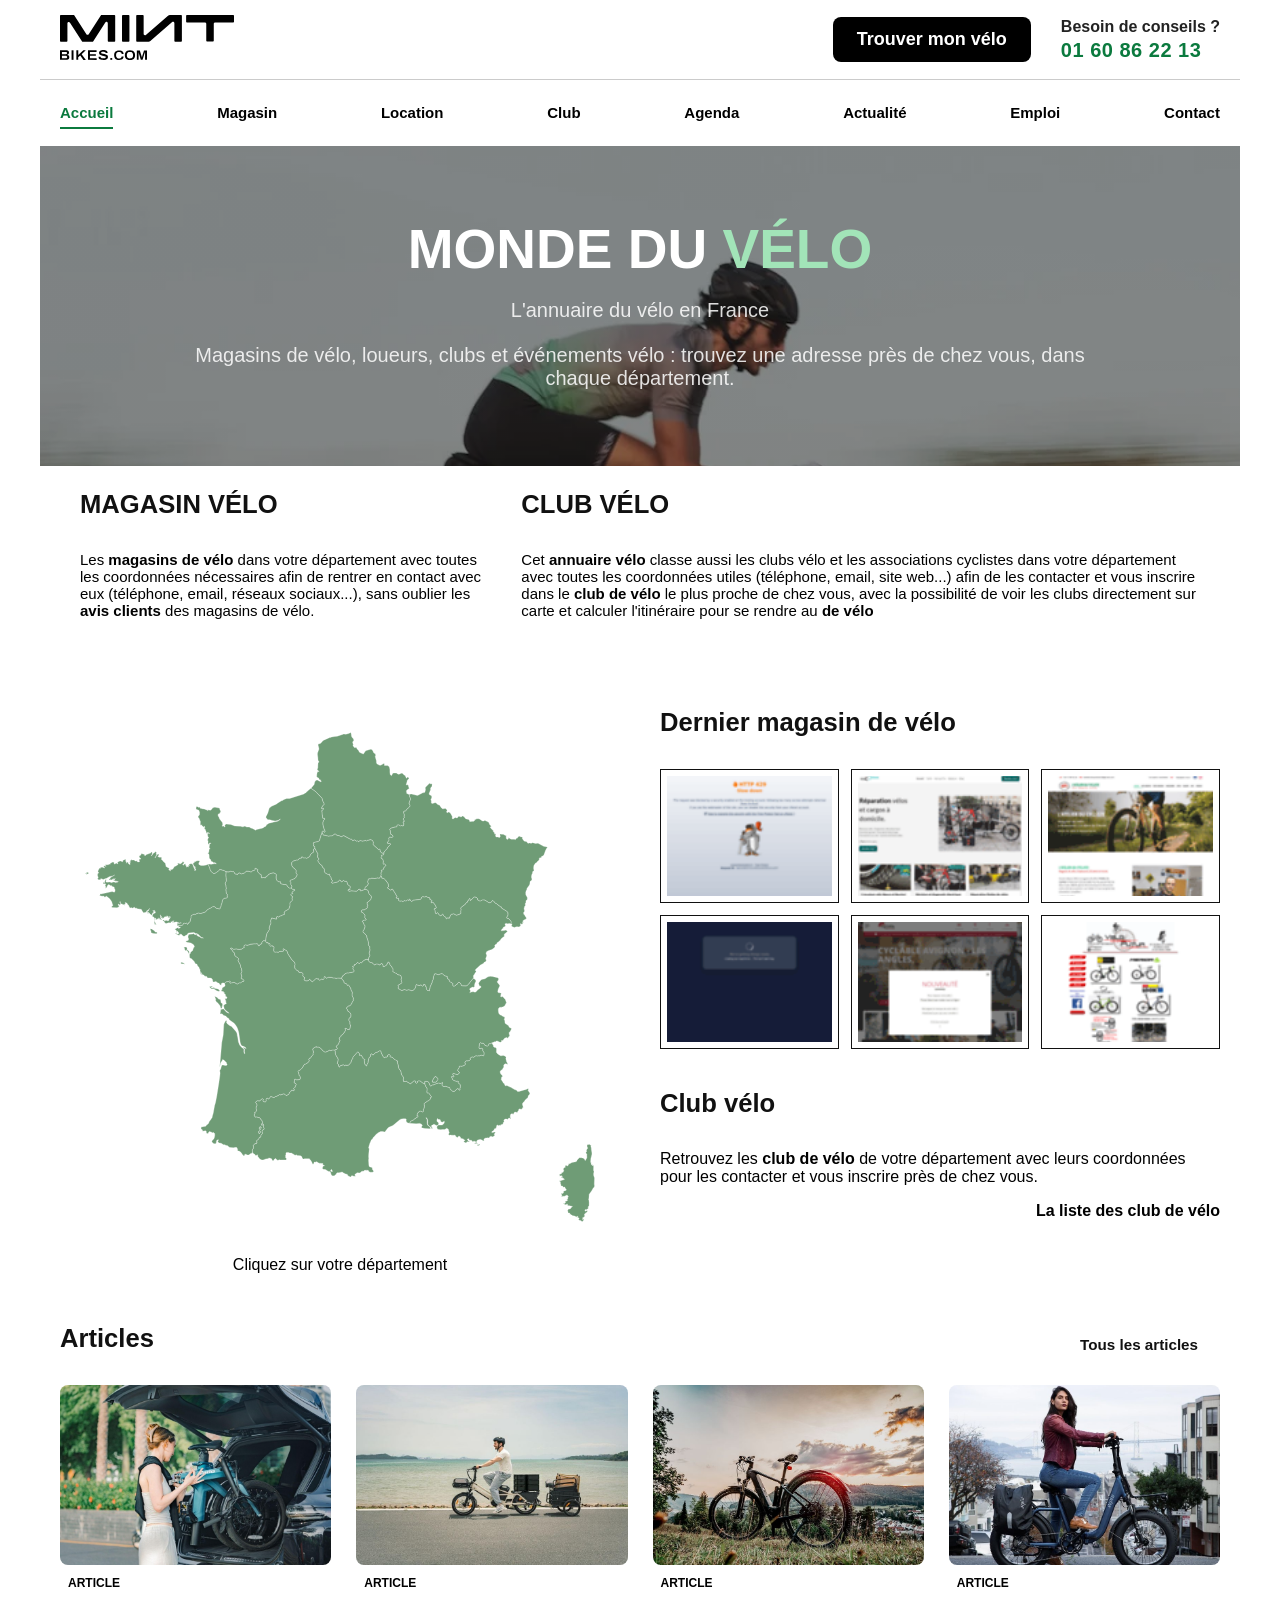
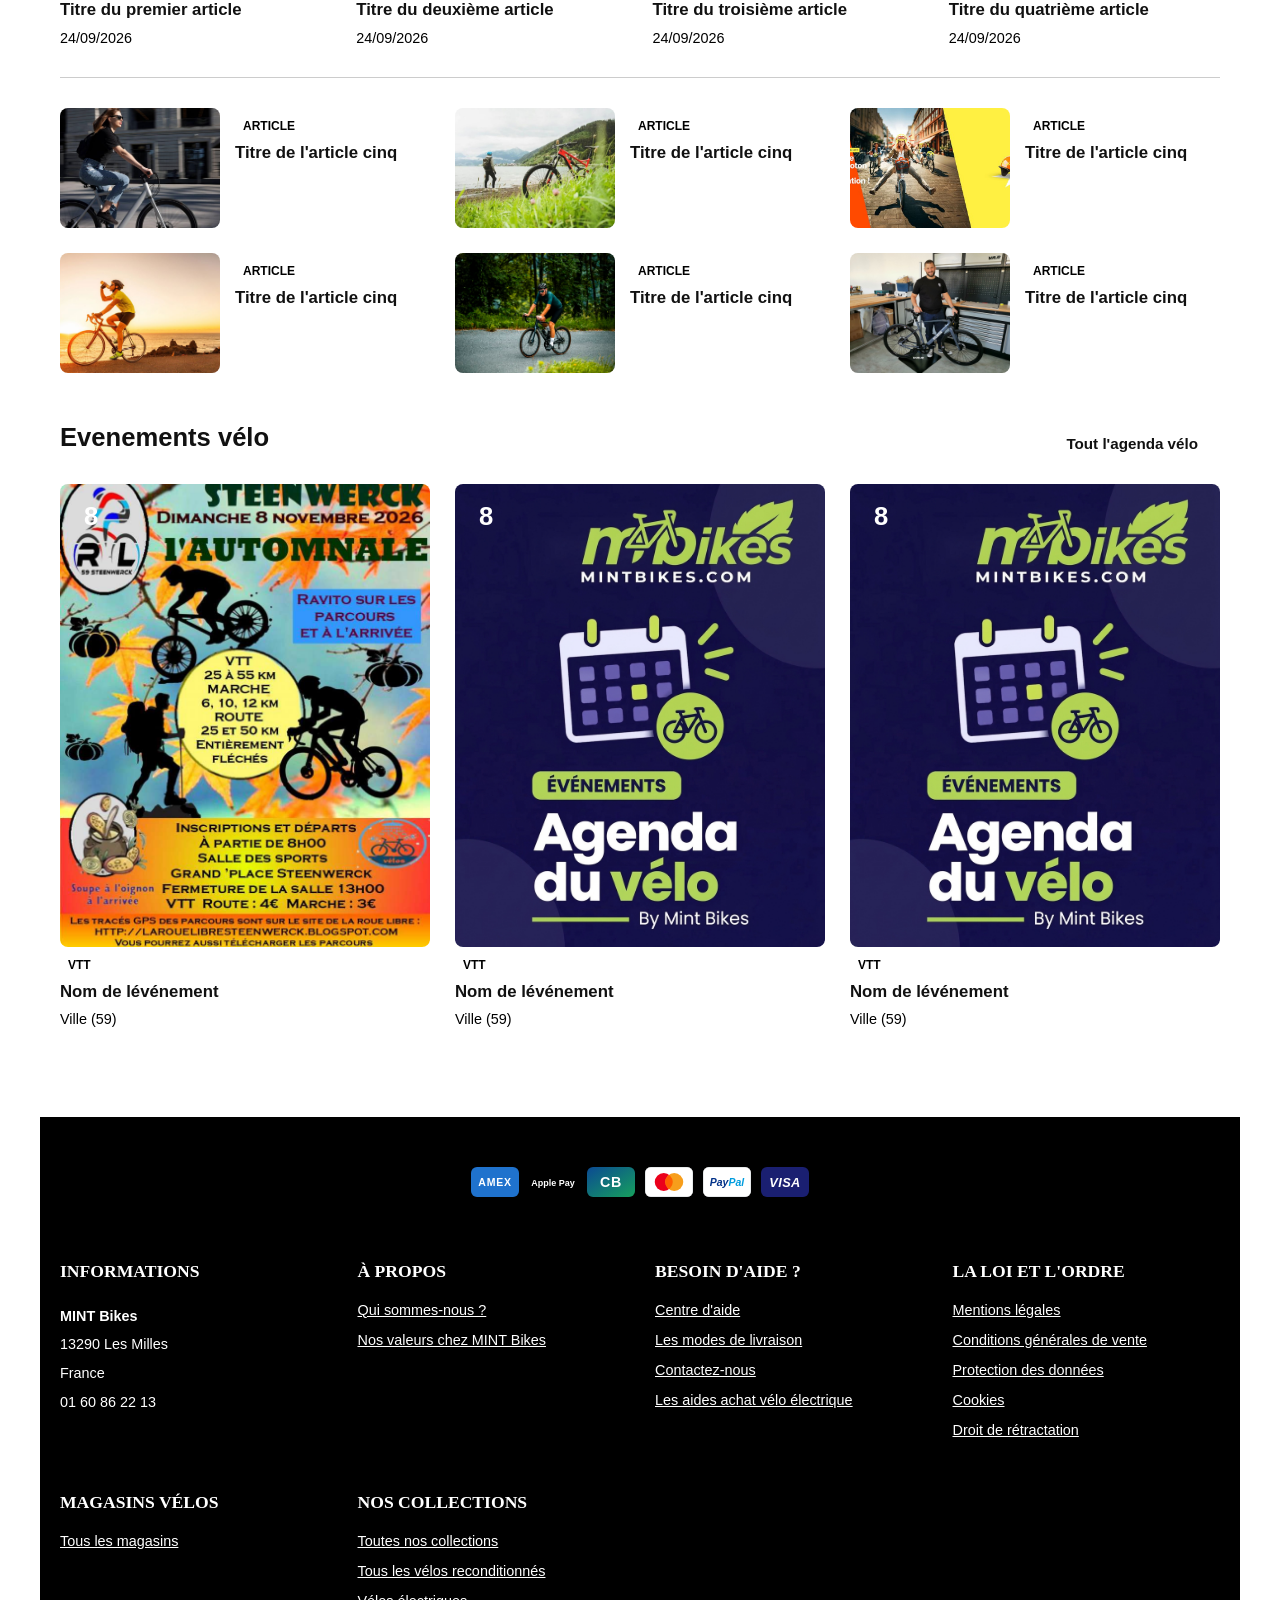
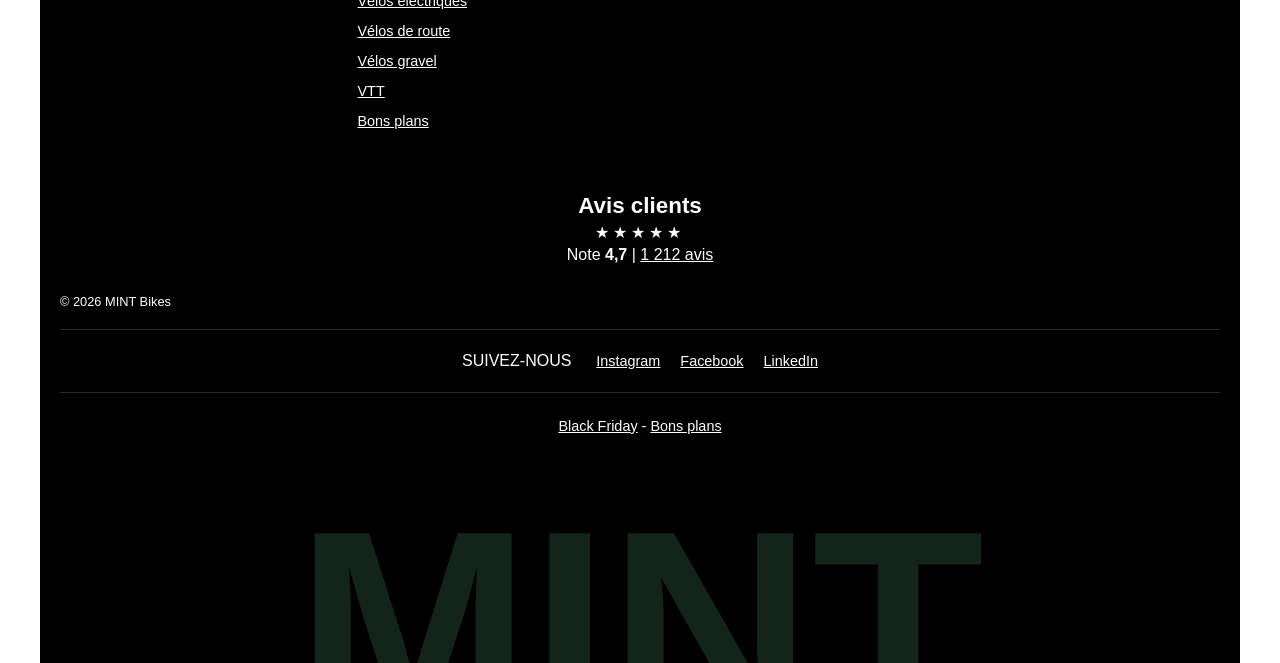
<file: index.html>
<!DOCTYPE html>
<html lang="fr">
<head>
    <meta charset="UTF-8">
    <meta name="viewport" content="width=device-width, initial-scale=1.0">
    <title>Mint Bikes - Accueil</title>
    <link rel="stylesheet" href="CSS/style.css">
</head>
<body>

    <header>
        <!-- button -->
        <div class="header-container">
            <a href="index.html">
            <img src="ASSET/logo_mintbikes.com-03_140x.svg" width="197" height="51" alt="Logo Mint Bikes">
            </a>
            <div class="header-right">
                <a href="produits.html">Trouver mon vélo</a>
                <div class="contact-box">
                    <p class="conseil">Besoin de conseils ?</p>
                    <div class="phone">01 60 86 22 13</div>
                </div>
            </div>
        </div>

        <!-- hang duoi menu -->
        <nav>
            <ul>
                <li><a href="index.html">Accueil</a></li>
                <li><a href="#">Magasin</a></li>
                <li><a href="#">Location</a></li>
                <li><a href="#">Club</a></li>
                <li><a href="#">Agenda</a></li>
                <li><a href="#">Actualité</a></li>
                <li><a href="#">Emploi</a></li>
                <li><a href="#">Contact</a></li>
            </ul>
        </nav>
    </header>
      <!-- banner -->
       <div class="banner">
            <h1>MONDE DU <span class="highlight">VÉLO</span></h1>   
            <p>L'annuaire du vélo en France</p>
            <p>Magasins de vélo, loueurs, clubs et événements vélo : trouvez une adresse près de chez vous, dans chaque département.</p>   
        </div>
     <main>
        <section class="column">
        <div><h2>MAGASIN VÉLO</h2>
        <p>Les <strong>magasins de vélo</strong> dans votre département avec toutes les coordonnées nécessaires afin de rentrer en contact avec eux (téléphone, email, réseaux sociaux...), sans oublier les<strong> avis clients</strong> des magasins de vélo.</p>
        </div>
        <div>
        <h2>CLUB VÉLO</h2>
        <p>Cet <strong>annuaire vélo</strong> classe aussi les clubs vélo et les associations cyclistes dans votre département avec toutes les coordonnées utiles (téléphone, email, site web...) afin de les contacter et vous inscrire dans le <strong>club de vélo</strong> le plus proche de chez vous, avec la possibilité de voir les clubs directement sur carte et calculer l'itinéraire pour se rendre au <strong>de vélo</strong></p>
        </div>
    </section>   
    <!-- Presentation :  carte + magasins + clubs (main chris)-->

    <section class="presentation">
    <figure class="carte-france">
        <img src="ASSET\carte de la france.svg" alt="carte de France des départements">
        <figcaption>Cliquez sur votre département</figcaption>
    </figure>
        <div class="presentation-texte">
        <h2>Dernier magasin de vélo</h2>
        <ul class="vignettes">
            <li><a href="#"><img src="Asset/images/magasin1.jpg" alt="magasin 1"></a></li>
            <li><a href="#"><img src="Asset/images/magasin2.jpg" alt="magasin 2"></a></li>
            <li><a href="#"><img src="Asset/images/magasin3.jpg" alt="magasin 3"></a></li>
            <li><a href="#"><img src="Asset/images/magasin4.jpg" alt="magasin 4"></a></li>
            <li><a href="#"><img src="Asset/images/magasin5.jpg" alt="magasin 5"></a></li>
            <li><a href="#"><img src="Asset/images/magasin6.jpg" alt="magasin 6"></a></li>
        </ul>

        <h2>Club vélo</h2>
        <p>Retrouvez les <strong>club de vélo </strong>de votre département avec leurs coordonnées pour les contacter et vous inscrire près de chez vous.</p>
        <a class="lien-fleche" href="#">La liste des club de vélo</a>
        </div>
    </section>

    <!-- 2. Articles -->

    <section class="articles">
    <div class="titre-section">
        <h2>Articles</h2>
        <a class="bouton-lime" href="#" >Tous les articles</a>
    </div>

    <div class="articles-une">
        <article class="article-carte">
        <a href="#">
            <img src="Asset/images/article1.jpg" alt="premier article">
            <span class="etiquette">Article</span>
            <h3>Titre du premier article</h3>
            <time datetime="2026-09-24">24/09/2026</time>
        </a>
        </article>
        <article class="article-carte">
        <a href="#">
            <img src="Asset/images/article2.jpg" alt="">
            <span class="etiquette">Article</span>
            <h3>Titre du deuxième article</h3>
            <time datetime="2026-09-24">24/09/2026</time>
        </a>
        </article>
        <article class="article-carte">
        <a href="#">
            <img src="Asset/images/article3.jpg" alt="">
            <span class="etiquette">Article</span>
            <h3>Titre du troisième article</h3>
            <time datetime="2026-09-24">24/09/2026</time>
        </a>
        </article>
        <article class="article-carte">
        <a href="#">
            <img src="Asset/images/article4.jpg" alt="">
            <span class="etiquette">Article</span>
            <h3>Titre du quatrième article</h3>
            <time datetime="2026-09-24">24/09/2026</time>
        </a>
        </article>
    </div>

    <section class="articles-liste">
        <article class="article-compact">
        <img src="Asset/images/article5.jpg" alt="">
        <div>
            <span class="etiquette">Article</span>
            <h3><a href="#">Titre de l'article cinq</a></h3>
        </div>
        </article>
        <article class="article-compact">
        <img src="Asset/images/article6.jpg" alt="">
        <div>
            <span class="etiquette">Article</span>
            <h3><a href="#">Titre de l'article cinq</a></h3>
        </div>
        </article>

        <article class="article-compact">
        <img src="Asset/images/article7.jpg" alt="">
        <div>
            <span class="etiquette">Article</span>
            <h3><a href="#">Titre de l'article cinq</a></h3>
        </div>
        </article>

        <article class="article-compact">
        <img src="Asset/images/article8.jpg" alt="">
        <div>
            <span class="etiquette">Article</span>
            <h3><a href="#">Titre de l'article cinq</a></h3>
        </div>
        </article>

        <article class="article-compact">
        <img src="Asset/images/article9.jpg" alt="">
        <div>
            <span class="etiquette">Article</span>
            <h3><a href="#">Titre de l'article cinq</a></h3>
        </div>
        </article>

        <article class="article-compact">
        <img src="Asset/images/article10.jpg" alt="">
        <div>
            <span class="etiquette">Article</span>
            <h3><a href="#">Titre de l'article cinq</a></h3>
        </div>
        </article>
    
    </div>
    </section>

    <!-- 3. Evenements -->

    <section class="evenements">
    <div class="titre-section">
        <h2>Evenements vélo</h2>
        <a class="bouton-lime" href="#">Tout l'agenda vélo</a>
    </div>

    <div class="evenements-liste">
        <article class="evenement-carte">
        <a href="#">
            <figure>
            <img src="Asset/images/event1.jpg" alt="Affiche de l'événement">
            <time class="date-badge" datetime="2026-11-08"><strong>8</strong></time>
            </figure>
            <span class="etiquette">VTT</span>
            <h3>Nom de lévénement</h3>
            <p class="lieu">Ville (59)</p>
        </a>
        </article>

        <article class="evenement-carte">
        <a href="#">
            <figure>
            <img src="Asset/images/event2.jpg" alt="Affiche de l'événement">
            <time class="date-badge" datetime="2026-11-08"><strong>8</strong></time>
            </figure>
            <span class="etiquette">VTT</span>
            <h3>Nom de lévénement</h3>
            <p class="lieu">Ville (59)</p>
        </a>
        </article>

        <article class="evenement-carte">
        <a href="#">
            <figure>
            <img src="Asset/images/event3.jpg" alt="Affiche de l'événement">
            <time class="date-badge" datetime="2026-11-08"><strong>8</strong></time>
            </figure>
            <span class="etiquette">VTT</span>
            <h3>Nom de lévénement</h3>
            <p class="lieu">Ville (59)</p>
        </a>
        </article>
    </div>
    </section>

    </main> 
    <footer class="pied-mint">
        <div class="pied-contenu">

            <ul class="paiements" aria-label="Moyens de paiement acceptés">
                <li><img src="Asset/images/amex.svg" alt="American Express"></li>
                <li><img src="Asset/images/apple-pay.svg" alt="Apple Pay"></li>
                <li><img src="Asset/images/cb.svg" alt="Carte Bancaire"></li>
                <li><img src="Asset/images/mastercard.svg" alt="Mastercard"></li>
                <li><img src="Asset/images/paypal.svg" alt="PayPal"></li>
                <li><img src="Asset/images/visa.svg" alt="Visa"></li>
        </ul>

            <div class="pied-colonnes">
                <div>
                    <h2>Informations</h2>
                    <address>
                        <strong>MINT Bikes</strong><br>
                        13290 Les Milles<br>
                        France<br>
                        01 60 86 22 13
                    </address>
                </div>
                <div>
                    <h2>À propos</h2>
                    <ul>
                        <li><a href="#">Qui sommes-nous ?</a></li>
                        <li><a href="#">Nos valeurs chez MINT Bikes</a></li>
                    </ul>
                </div>
                <div>
                    <h2>Besoin d'aide ?</h2>
                    <ul>
                        <li><a href="#">Centre d'aide</a></li>
                        <li><a href="#">Les modes de livraison</a></li>
                        <li><a href="#">Contactez-nous</a></li>
                        <li><a href="#">Les aides achat vélo électrique</a></li>
                    </ul>
                </div>
                <div>
                    <h2>La loi et l'ordre</h2>
                    <ul>
                        <li><a href="#">Mentions légales</a></li>
                        <li><a href="#">Conditions générales de vente</a></li>
                        <li><a href="#">Protection des données</a></li>
                        <li><a href="#">Cookies</a></li>
                        <li><a href="#">Droit de rétractation</a></li>
                    </ul>
                </div>
                <div>
                    <h2>Magasins vélos</h2>
                    <ul>
                        <li><a href="#">Tous les magasins</a></li>
                    </ul>
                </div>
                <div>
                    <h2>Nos collections</h2>
                    <ul>
                        <li><a href="#">Toutes nos collections</a></li>
                        <li><a href="#">Tous les vélos reconditionnés</a></li>
                        <li><a href="#">Vélos électriques</a></li>
                        <li><a href="#">Vélos de route</a></li>
                        <li><a href="#">Vélos gravel</a></li>
                        <li><a href="#">VTT</a></li>
                        <li><a href="#">Bons plans</a></li>
                    </ul>
                </div>
            </div>

            <div class="avis">
                <p class="avis-marque">Avis clients</p>
                <p class="etoiles" aria-label="Note de 4,7 sur 5">★★★★★</p>
                <p>Note <strong>4,7</strong> | <a href="#">1 212 avis</a></p>
            </div>

            <p class="copyright">© 2026 MINT Bikes</p>

            <div class="suivez-nous">
                <p>Suivez-nous</p>
                <ul class="reseaux">
                    <li><a href="#">Instagram</a></li>
                    <li><a href="#">Facebook</a></li>
                    <li><a href="#">LinkedIn</a></li>
                </ul>
            </div>

            <p class="pied-liens"><a href="#">Black Friday</a> - <a href="#">Bons plans</a></p>

            <p class="filigrane" aria-hidden="true">MINT</p>
        </div>
    </footer>  
</body>
</html>
</file>
<file: CSS/style.css>
*, *::before, *::after {
    box-sizing: border-box;
}

body {
    font-family: 'Montserrat', sans-serif;
    margin: 0;
    padding: 0;
}

/* width can bang */
.header-container, nav, .banner, .column, footer {
    padding-inline: 20px;
    max-width: 1200px;
    margin-inline: auto;
}

header {
    background-color: #ffffff;
    padding: 0;
}

.header-container {
    display: flex;
    justify-content: space-between;
    align-items: center;
    padding-top: 15px;
    padding-bottom: 15px;
    border-bottom: 1.5px solid #cbcbcb;
}

/* Logo */
.header-container img {
    height: 45px;
    width: auto;
}

.header-right {
    display: flex;
    align-items: center;
    gap: 30px;
}

/* "Trouver mon vélo" */
.header-right a {
    background-color: #000000;
    color: #ffffff;
    padding: 12px 24px;
    border-radius: 8px;
    text-decoration: none;
    font-weight: 600;
    font-size: 18px;
    white-space: nowrap;
}

.header-right a:hover {
    text-decoration: underline;
    color: #0b7a3e;
}

.contact-box {
    display: flex;
    flex-direction: column;
    align-items: flex-start;
}

.conseil {
    margin: 0 0 3px 0;
    font-size: 16px;
    color: #222222;
    font-weight: 600;
}

.phone {
    font-size: 20px;
    font-weight: 700;
    color: #0b7a3e; 
    letter-spacing: 0.5px;
    white-space: nowrap;
}

nav {
    padding-top: 1.5rem;
    padding-bottom: 1.5rem;
}

nav ul {
    display: flex;
    justify-content: space-between;
    align-items: center;
    width: 100%;
    list-style: none;
    gap: 10px;
    margin: 0;
    padding: 0px;
}

nav a {
    color: black;
    text-decoration: none;
    font-weight: 600;
    font-size: 15px;
    padding: 6px 0;
    position: relative;
}

nav a:hover {
    color: #0b7a3e;
    text-decoration: underline;
}

nav a[href="index.html"],
nav a[href="produits.html"] {
    color: #0b7a3e;
    border-bottom: 2px solid #0b7a3e;
}

.banner {
    background: linear-gradient(rgba(0, 0, 0, 0.45), rgba(0, 0, 0, 0.45)), 
    url('../ASSET/Cycliste-hometrainer.webp') center 28%/cover no-repeat;
    display: flex;
    flex-direction: column;
    align-items: center;
    justify-content: center;
    gap: 16px;
    width: 100%;
    min-height: 320px;
    padding: 40px 20px;
    text-align: center;
}

.banner h1 {
    margin: 0;
    color: #ffffff;
    font-size: 55px;
    font-weight: 900;
    line-height: 1.1;
}

.banner h1 .highlight {
    color: #A2E4B8;
    white-space: nowrap;
}

.banner p {
    color: #ffffff;
    text-align: center;
    margin: 3px 0;
    font-size: 20px;
    opacity: 0.85;
    max-width: 900px;
}

.column {
    display: flex;
    gap: 30px;
    font-size: 15px;
    padding-top: 1.5rem;
    padding-bottom: 1.5rem;
}


footer ul {
    padding: 0;
    margin: 0;
}

footer ul li {
    list-style: none;
    margin-bottom: 8px;
}

footer a:hover {
    color: #0b7a3e;
    text-decoration: underline;
}


/* TABLET */
@media (max-width: 768px) {
    .header-container {
        flex-direction: column;
        gap: 15px;
        text-align: center;
    }

    .header-right {
        flex-direction: column;
        gap: 15px;
        width: 100%;
    }

    .contact-box {
        align-items: center;
    }

    nav ul {
        flex-wrap: wrap;
        justify-content: center;
        gap: 15px 25px;
    }

    .banner h1 {
        font-size: 38px;
    }

    .banner p {
        font-size: 16px;
    }

    .column {
        flex-direction: column;
        gap: 20px;
    }

    footer {
        flex-direction: column;
        text-align: center;
        align-items: center;
    }
}


/* telephone */
@media (max-width: 480px) {
    .header-container img {
        height: 35px;
    }

    .header-right a {
        font-size: 16px;
        padding: 10px 18px;
        width: 100%;
        text-align: center;
    }

    .phone {
        font-size: 18px;
    }

    .conseil {
        font-size: 14px;
    }

    nav ul {
        flex-direction: column;
        gap: 10px;
    }

    .banner {
        min-height: 260px;
        padding: 30px 15px;
    }

    .banner h1 {
        font-size: 28px;
    }

    .banner p {
        font-size: 14px;
    }
}
/* ==========================================
2. CONTENU PRINCIPAL CONTRIBUTION CSS DE CHRIS
   ========================================== */
main {
    max-width: 1200px;
    margin: 0 auto;
    padding: 0 20px 40px;
}

main section {
    margin-bottom: 50px;
}

main img {
    display: block;
    width: 100%;
}

main figure {
    margin: 0; /* le navigateur met 40px par défaut */
}

main a {
    color: inherit;
    text-decoration: none;
}

main a:hover {
    text-decoration: underline;
}

/* Titres avec petit trait vert */
main h2 {
    position: relative;
    font-size: 1.6rem;
    color: #111;
    margin: 0 0 20px;
    padding-bottom: 12px;
}

main h2::after {
    content: "";
    position: absolute;
    left: 0;
    bottom: 0;
    width: 50px;
    height: 4px;
    background-color: var(--vert);
}

main h3 {
    font-size: 1.05rem;
    line-height: 1.3;
    color: #111;
    margin: 8px 0;
}

main time,
.lieu {
    color: var(--gris);
    font-size: 0.9rem;
}

.lieu {
    margin: 0;
}

/* Titre de section + bouton à droite */
.titre-section {
    display: flex;
    justify-content: space-between;
    align-items: center;
    flex-wrap: wrap;
    gap: 15px;
    margin-bottom: 20px;
}

.titre-section h2 {
    margin-bottom: 0;
}

/* Bouton (tu peux renommer la classe en .bouton-vert) */
.bouton-lime {
    display: inline-block;
    background-color: var(--vert-clair);
    color: #111;
    font-weight: 700;
    font-size: 0.95rem;
    padding: 10px 22px;
    border-radius: 25px;
}

.bouton-lime:hover {
    background-color: var(--vert);
    color: #0b7a3e;
    text-decoration: none;
}

/* Étiquette (ARTICLE, VTT, ROUTE) */
.etiquette {
    display: inline-block;
    border: 2px solid var(--vert);
    color: var(--vert);
    border-radius: 6px;
    padding: 1px 8px;
    margin-top: 10px;
    font-size: 0.75rem;
    font-weight: 700;
    text-transform: uppercase;
}

/* ---------- Présentation : carte + magasins + clubs ---------- */
.presentation {
    display: grid;
    grid-template-columns: 1fr 1fr;
    gap: 40px;
    align-items: start;
}

.carte-france figcaption {
    text-align: center;
    color: var(--gris);
    margin-top: 10px;
}

.vignettes {
    list-style: none;
    margin: 0 0 40px;
    padding: 0;
    display: grid;
    grid-template-columns: repeat(3, 1fr);
    gap: 12px;
}

.vignettes img {
    border: 1px solid #111;
    padding: 6px;
    aspect-ratio: 4 / 3;
    object-fit: cover;
}

.lien-fleche {
    display: block;
    text-align: right;
    font-weight: 600;
}
.lien-fleche a:hover {
    color: #0b7a3e;

}
/* ---------- Articles ---------- */
.articles-une {
    display: grid;
    grid-template-columns: repeat(4, 1fr);
    gap: 25px;
    padding-bottom: 30px;
    border-bottom: 1px solid #ccc;
    margin-bottom: 30px;
}

.article-carte a,
.evenement-carte a {
    display: block;
}

.article-carte img {
    aspect-ratio: 3 / 2;
    object-fit: cover;
    border-radius: 8px;
}

.articles-liste {
    display: grid;
    grid-template-columns: repeat(3, 1fr);
    gap: 25px;
}

.article-compact {
    display: flex;
    gap: 15px;
    align-items: flex-start;
}

.article-compact img {
    width: 160px;
    aspect-ratio: 4 / 3;
    object-fit: cover;
    border-radius: 8px;
    flex-shrink: 0;
}

/* ---------- Événements ---------- */
.evenements-liste {
    display: grid;
    grid-template-columns: repeat(3, 1fr);
    gap: 25px;
}

.evenement-carte figure {
    position: relative;
}

.evenement-carte img {
    aspect-ratio: 4 / 5;
    object-fit: cover;
    border-radius: 8px;
}

.date-badge {
    position: absolute;
    top: 12px;
    left: 12px;
    background-color: var(--vert);
    color: #fff;
    border-radius: 8px;
    padding: 6px 12px;
    text-align: center;
    font-weight: 700;
    font-size: 0.8rem;
    line-height: 1.1;
}

.date-badge strong {
    display: block;
    font-size: 1.6rem;
}

/* ---------- Actualité + Emploi ---------- */
.deux-colonnes {
    display: grid;
    grid-template-columns: 1fr 1fr;
    gap: 40px;
}

.liste-date {
    list-style: none;
    margin: 0;
    padding: 0;
}

.liste-date li {
    display: flex;
    gap: 12px;
    padding: 10px 0;
    border-bottom: 1px solid #ccc;
}

.liste-date time {
    background-color: var(--vert-pale);
    color: var(--vert);
    border-radius: 6px;
    padding: 0 8px;
    font-weight: 700;
    height: fit-content;
}

/* ==========================================
   PAGE PRODUITS
   ========================================== */
.produits {
    padding-top: 30px;
}

/* On annule le trait vert des h2 du main (règle commune) */
.produits h2 {
    font-size: clamp(1.6rem, 3vw, 2.2rem);
    letter-spacing: -0.02em;
    margin: 0;
    padding-bottom: 0;
}

.produits h2::after {
    content: none;
}

.produits section > h2 {
    margin-bottom: 25px;
}

/* Texte masqué visuellement mais lu par les lecteurs d'écran */
.sr-only {
    position: absolute;
    width: 1px;
    height: 1px;
    margin: -1px;
    padding: 0;
    overflow: hidden;
    clip: rect(0, 0, 0, 0);
    white-space: nowrap;
    border: 0;
}

.produits .surtitre {
    margin: 0 0 10px;
    font-size: 0.75rem;
    font-weight: 700;
    letter-spacing: 0.12em;
    text-transform: uppercase;
}

.surtitre.vert  { color: var(--vert); }
.surtitre.clair { color: #fff; }

.titre-ligne {
    display: flex;
    justify-content: space-between;
    align-items: flex-end;
    flex-wrap: wrap;
    gap: 15px;
    margin-bottom: 25px;
}

.produits .sous-titre {
    margin: 8px 0 0;
    color: var(--gris);
}

.lien-souligne {
    font-weight: 600;
    border-bottom: 2px solid #111;
    padding-bottom: 2px;
}

/* ---------- Boutons ---------- */
.bouton-vert {
    display: inline-block;
    background-color: var(--vert-clair);
    color: #0f3d26;
    font-weight: 700;
    padding: 14px 28px;
    border-radius: 30px;
}

.bouton-vert:hover {
    background-color: var(--vert);
    color: #fff;
    text-decoration: none;
}

.actions-doubles {
    display: grid;
    grid-template-columns: 1fr 1fr;
    gap: 15px;
    margin-top: 25px;
}

.bouton-noir,
.bouton-contour {
    display: block;
    text-align: center;
    font-weight: 700;
    text-transform: uppercase;
    padding: 20px;
    border: 1px solid #111;
    border-radius: 10px;
}

.bouton-noir {
    background-color: #000;
    color: #fff;
}

.bouton-contour {
    background-color: #fff;
    color: #111;
}

.bouton-noir:hover,
.bouton-contour:hover {
    background-color: var(--vert);
    border-color: var(--vert);
    color: #fff;
    text-decoration: none;
}

/* ---------- 1. Bandeau d'avantages ---------- */
.avantages {
    background-color: var(--vert-clair);
    border-radius: 20px;
    padding: 25px 30px;
}

.avantages ul {
    list-style: none;
    margin: 0;
    padding: 0;
    display: grid;
    grid-template-columns: repeat(4, 1fr);
    gap: 20px;
}

.avantages li {
    display: flex;
    align-items: center;
    gap: 14px;
    color: #0f3d26;
}

.pastille {
    flex-shrink: 0;
    width: 44px;
    height: 44px;
    border-radius: 50%;
    background-color: #fff;
    display: grid;
    place-items: center;
    font-weight: 700;
}

.avantages strong {
    display: block;
}

.avantages div span {
    font-size: 0.85rem;
}

/* ---------- 2. Cartes de vélos ---------- */
.grille-velos {
    display: grid;
    grid-template-columns: repeat(4, 1fr);
    gap: 20px;
}

.velo {
    border: 1px solid #e5e7eb;
    border-radius: 10px;
    overflow: hidden;
    background-color: #fff;
}

.velo:hover {
    box-shadow: 0 8px 24px rgba(0, 0, 0, 0.1);
}

.velo > a {
    display: block;
}

.velo-image {
    position: relative;
}

.velo-image img {
    aspect-ratio: 4 / 3;
    object-fit: contain;
}

.badge {
    position: absolute;
    top: 0;
    left: 0;
    padding: 4px 8px;
    font-size: 0.75rem;
    font-weight: 700;
}

.badge-noir  { background-color: #000; color: #fff; }
.badge-jaune { background-color: var(--jaune); color: #111; }

.velo-infos {
    padding: 16px;
}

.produits .velo-infos h3 {
    margin: 0;
    font-size: 1.25rem;
    text-transform: uppercase;
}

.modele {
    margin: 2px 0 14px;
}

.specs {
    list-style: none;
    margin: 0 0 16px;
    padding: 0;
    display: flex;
    flex-wrap: wrap;
    gap: 6px 14px;
    font-size: 0.8rem;
}

.prix-bloc {
    display: flex;
    align-items: center;
    flex-wrap: wrap;
    gap: 6px 12px;
}

.prix {
    display: flex;
    margin: 0;
    border: 2px solid #000;
    border-radius: 6px;
    overflow: hidden;
}

.montant {
    padding: 4px 10px;
    font-size: 1.3rem;
    font-weight: 800;
}

.remise {
    display: flex;
    align-items: center;
    padding: 4px 8px;
    background-color: #000;
    color: #fff;
    font-size: 0.75rem;
    font-weight: 700;
}

.ancien {
    display: flex;
    flex-direction: column;
    margin: 0;
    font-size: 0.7rem;
    color: var(--gris);
}

.ancien del {
    font-size: 0.85rem;
}

.economie {
    display: inline-block;
    margin: 12px 0 6px;
    padding: 4px 8px;
    background-color: var(--jaune);
    font-style: italic;
    font-weight: 700;
}

.mensualite {
    margin: 0;
    color: var(--gris);
}

/* ---------- 3. Vélos par usage ---------- */
.usages-liste {
    list-style: none;
    margin: 0;
    padding: 0;
    display: grid;
    grid-template-columns: repeat(5, 1fr);
    gap: 18px;
}

.usages-liste a {
    position: relative;
    display: block;
    border-radius: 16px;
    overflow: hidden;
    box-shadow: 0 6px 18px rgba(0, 0, 0, 0.12);
}

.usages-liste img {
    aspect-ratio: 3 / 4;
    object-fit: cover;
}

.usages-liste a::after {
    content: "";
    position: absolute;
    inset: 0;
    background: linear-gradient(transparent 50%, rgba(0, 0, 0, 0.7));
}

.usages-liste span {
    position: absolute;
    left: 18px;
    bottom: 16px;
    z-index: 1;
    color: #fff;
    font-size: 1.2rem;
    font-weight: 800;
}

/* ---------- 4. Marques ---------- */
.marques-liste {
    list-style: none;
    margin: 0;
    padding: 0;
    display: flex;
    flex-wrap: wrap;
    justify-content: space-between;
    align-items: center;
    gap: 20px 30px;
}

.marques-liste li {
    font-size: 1.4rem;
    font-weight: 900;
    letter-spacing: 0.04em;
    text-transform: uppercase;
}

/* ---------- 5. Vendre mon vélo ---------- */
.vendre {
    display: grid;
    grid-template-columns: 1fr 1fr;
    align-items: center;
    gap: 30px;
    background-color: var(--gris-fond);
    border-radius: 20px;
    padding: 40px 60px;
}

.vendre img {
    max-width: 420px;
    margin-left: auto;
}

.coches {
    list-style: none;
    margin: 20px 0 25px;
    padding: 0;
    display: flex;
    flex-wrap: wrap;
    gap: 10px 25px;
    font-size: 0.9rem;
    font-weight: 600;
}

.coches li::before {
    content: "✓";
    margin-right: 8px;
}

/* ---------- 6. Garantie ---------- */
.garantie .intro {
    max-width: 700px;
    margin: 15px 0 30px;
}

.garantie-grille {
    display: grid;
    grid-template-columns: 2fr 1fr;
    gap: 30px;
    align-items: start;
}

.carte-ateliers {
    position: relative;
}

.carte-ateliers img {
    aspect-ratio: 16 / 10;
    object-fit: cover;
    border-radius: 18px;
}

.recherche-atelier {
    position: absolute;
    top: 20px;
    left: 20px;
    display: flex;
    align-items: center;
    gap: 10px;
    padding: 6px;
    background-color: #fff;
    border-radius: 40px;
    box-shadow: 0 4px 14px rgba(0, 0, 0, 0.15);
}

.recherche-atelier input {
    width: 130px;
    padding: 10px 14px;
    border: none;
    font-family: inherit;
    font-size: 1rem;
}

.recherche-atelier button {
    padding: 12px 20px;
    border: none;
    border-radius: 30px;
    background-color: var(--vert-fonce);
    color: #fff;
    font-family: inherit;
    font-weight: 700;
    cursor: pointer;
}

.credit {
    margin: 10px 0 0;
    font-size: 0.75rem;
    color: var(--gris);
}

.chiffres {
    list-style: none;
    margin: 0;
    padding: 0;
}

.chiffres li {
    padding: 18px 0;
    border-top: 1px solid #ddd;
}

.chiffres strong {
    display: block;
    font-size: 2.6rem;
    line-height: 1;
}

.chiffres span {
    font-size: 0.9rem;
}

.etapes {
    list-style: none;
    margin: 20px 0 0;
    padding: 0;
    counter-reset: etape;
}

.etapes li {
    display: flex;
    align-items: center;
    gap: 12px;
    margin-bottom: 14px;
    counter-increment: etape;
    font-size: 0.95rem;
}

.etapes li::before {
    content: counter(etape);
    flex-shrink: 0;
    width: 28px;
    height: 28px;
    display: grid;
    place-items: center;
    border-radius: 50%;
    background-color: #000;
    color: #fff;
    font-size: 0.8rem;
    font-weight: 700;
}

/* ---------- 7. Équipe (carte sombre sur photo) ---------- */
.equipe {
    background:
        linear-gradient(90deg, rgba(8, 28, 20, 0.95) 35%, rgba(8, 28, 20, 0.35)),
        url('../images/equipe.jpg') center / cover no-repeat;
    color: #fff;
    border-radius: 20px;
    padding: 50px 60px;
}

.equipe-texte {
    max-width: 700px;
}

.produits .equipe h2 {
    color: #fff;
    margin-bottom: 20px;
}

.equipe blockquote {
    margin: 25px 0;
    color: var(--vert-clair);
    font-weight: 700;
}

.equipe blockquote p {
    margin: 0 0 4px;
}

.equipe .auteur {
    color: #fff;
    font-size: 0.9rem;
    font-weight: 400;
}

.equipe-chiffres {
    list-style: none;
    margin: 30px 0 0;
    padding: 25px 0 0;
    display: flex;
    border-top: 1px solid rgba(255, 255, 255, 0.25);
}

.equipe-chiffres li {
    padding: 0 25px;
    border-left: 1px solid rgba(255, 255, 255, 0.25);
}

.equipe-chiffres li:first-child {
    padding-left: 0;
    border-left: none;
}

.equipe-chiffres strong {
    display: block;
    font-size: 2rem;
}

.equipe-chiffres span {
    font-size: 0.85rem;
}

/* ---------- 8. Accordéon + carte contact ---------- */
.conseils {
    display: grid;
    grid-template-columns: 2fr 1fr;
    gap: 40px;
    align-items: start;
}

.accordeon details {
    padding: 18px 0;
    border-bottom: 1px solid #e5e7eb;
}

.accordeon summary {
    display: flex;
    justify-content: space-between;
    align-items: center;
    gap: 15px;
    font-size: 1.05rem;
    font-weight: 700;
    cursor: pointer;
    list-style: none;
}

.accordeon summary::-webkit-details-marker {
    display: none;
}

.accordeon summary::after {
    content: "⌃";
    flex-shrink: 0;
    width: 32px;
    height: 32px;
    display: grid;
    place-items: center;
    border: 1px solid #ddd;
    border-radius: 50%;
    transform: rotate(180deg);
}

.accordeon details[open] summary::after {
    transform: none;
}

.accordeon p {
    margin: 15px 0 0;
}

.accordeon .bouton-vert {
    margin-top: 30px;
}

.carte-contact {
    position: sticky;
    top: 20px;
    border-radius: 20px;
    overflow: hidden;
}

.carte-contact img {
    aspect-ratio: 4 / 5;
    object-fit: cover;
}

.carte-contact-texte {
    position: absolute;
    left: 0;
    right: 0;
    bottom: 0;
    padding: 60px 22px 22px;
    color: #fff;
    background: linear-gradient(transparent, rgba(0, 0, 0, 0.8));
}

.carte-contact-texte p {
    margin: 0;
}

.carte-titre {
    font-size: 1.3rem;
    font-weight: 700;
}

/* ---------- 9. Recherches ---------- */
.pastilles {
    list-style: none;
    margin: 20px 0 30px;
    padding: 0;
    display: flex;
    flex-wrap: wrap;
    gap: 12px;
}

.pastilles a {
    display: block;
    padding: 10px 24px;
    border: 1px solid var(--vert-clair);
    border-radius: 30px;
}

.pastilles a:hover {
    background-color: var(--vert-pale);
    text-decoration: none;
}

.liens-colonnes {
    display: grid;
    grid-template-columns: repeat(3, 1fr);
    gap: 30px;
    padding-top: 30px;
    border-top: 1px solid #e5e7eb;
}

.produits .liens-colonnes h3 {
    margin: 0 0 20px;
    font-size: 0.75rem;
    letter-spacing: 0.12em;
    text-transform: uppercase;
    color: var(--gris);
}

.liens-colonnes ul {
    list-style: none;
    margin: 0;
    padding: 0;
}

.liens-colonnes li {
    margin-bottom: 16px;
}

/* ==========================================
   FOOTER DE LA PAGE PRODUITS
   ========================================== */
footer.pied-mint {
    display: block; /* annule le flex du footer de l'accueil */
    background-color: #000;
    color: #fff !important;
    text-decoration: none;
    padding: 50px 0 0;
    overflow: hidden;
}

footer.pied-mint a {
    color: #fff;
}

.pied-contenu {
    max-width: 1200px;
    margin: 0 auto;
    padding: 0 20px;
}

.pied-mint ul {
    list-style: none;
    margin: 0;
    padding: 0;
}

.pied-mint .paiements {
    display: flex;
    flex-wrap: wrap;
    justify-content: center;
    gap: 10px;
    margin-bottom: 50px;
}

.paiements li {
    margin: 0;
    padding: 0;
    border-radius: 6px;
    overflow: hidden; /* arrondit aussi l'image à l'intérieur */
}

.paiements img{
    display: block;
    height: 30px;
    width: auto; /* garde les proportions du logo */
}

.pied-colonnes {
    display: grid;
    grid-template-columns: repeat(4, 1fr);
    gap: 40px 30px;
}

.pied-mint h2 {
    margin: 0 0 20px;
    font-family: Georgia, "Times New Roman", serif;
    font-size: 1.1rem;
    text-transform: uppercase;
    color: var(--vert-clair);
}

.pied-mint li {
    margin-bottom: 14px;
    font-size: 0.9rem;
}

.pied-mint address {
    font-size: 0.9rem;
    font-style: normal;
    line-height: 2;
}

.pied-mint a:hover {
    color: #0b7a3e;
}

.avis {
    margin: 50px 0 30px;
    text-align: center;
}

.avis p {
    margin: 0;
}

.avis-marque {
    font-size: 1.4rem;
    font-weight: 700;
}

.etoiles {
    display: inline-block;
    margin: 8px 0;
    padding: 4px 10px;
    background-color: var(--vert);
    letter-spacing: 4px;
}

.copyright {
    margin: 0 0 20px;
    font-size: 0.8rem;
}

.suivez-nous {
    display: flex;
    justify-content: center;
    align-items: center;
    gap: 25px;
    padding: 22px 0;
    border-top: 1px solid #2a2a2a;
    border-bottom: 1px solid #2a2a2a;
}

.suivez-nous p {
    margin: 0;
    text-transform: uppercase;
}

.pied-mint .reseaux {
    display: flex;
    gap: 20px;
}

.pied-mint .reseaux li {
    margin: 0;
}

.pied-liens {
    margin: 0;
    padding: 25px 0;
    text-align: center;
    font-size: 0.9rem;
}

.filigrane {
    height: 0.62em; /* coupe le bas des lettres */
    margin: 30px 0 0;
    overflow: hidden;
    font-size: clamp(5rem, 22vw, 18rem);
    font-weight: 900;
    line-height: 1;
    text-align: center;
    color: #13241b;
    user-select: none;
}

/* Conteneur de la carte */
.zone-carte {
    position: relative; /* les repères se placent par rapport à lui */
}

.zone-carte > img {
    border-radius: 20px;
}

/* Repère sur la carte */
.repere {
    position: absolute; /* left et top sont donnés dans le HTML */
    /* transform: translate(-50%, -100%); pour centrer horizontalemnt */
}

.marqueur {
    width: 22px;
    height: 22px;
    border: 2px solid var(--vert-fonce);
    border-radius: 8px;
    background-color: var(--vert-clair);
    color: var(--vert-fonce);
    font-family: inherit;
    font-size: 0.8rem;
    font-weight: 800;
    cursor: pointer;
}

/* L'infobulle */
.popup-atelier {
    display: none; /* cachée par défaut */
    position: absolute;
    top: calc(100% + 14px);
    left: 50%;
    transform: translateX(-50%); /* centrée sous le repère */
    z-index: 5;
    width: min(320px, 80vw);
    padding: 20px;
    background-color: #fff;
    border-radius: 20px;
    box-shadow: 0 10px 30px rgba(0, 0, 0, 0.25);
}

.repere.ouvert .popup-atelier {
    display: block;
}

/* La petite flèche en haut : un carré tourné à 45° */
.popup-atelier::before {
    content: "";
    position: absolute;
    top: -8px;
    left: 50%;
    width: 16px;
    height: 16px;
    background-color: #fff;
    transform: translateX(-50%) rotate(45deg);
}

.popup-atelier h3 {
    margin: 0 0 6px;
    font-size: 1.1rem;
    text-transform: uppercase;
}

.adresse {
    margin: 0;
    color: #444;
}

.popup-fermer {
    position: absolute;
    top: 10px;
    right: 14px;
    border: none;
    background: none;
    font-size: 1.5rem;
    line-height: 1;
    color: var(--gris);
    cursor: pointer;
}

/* Horaires */
.horaires {
    list-style: none;
    margin: 14px 0 0;
    padding: 14px 0 0;
    border-top: 1px solid #e5e7eb;
}

.horaires li {
    display: flex;
    justify-content: space-between;
    padding: 4px 0;
    font-size: 0.9rem;
    color: #444;
}

.horaires .aujourdhui {
    font-weight: 700;
    color: #111;
}

/* Zoom */
.zoom {
    position: absolute;
    left: 12px;
    bottom: 12px;
    display: flex;
    flex-direction: column;
    background-color: #fff;
    border-radius: 14px;
    box-shadow: 0 4px 14px rgba(0, 0, 0, 0.2);
    overflow: hidden;
}

.zoom button {
    width: 44px;
    height: 44px;
    border: none;
    background-color: #fff;
    font-size: 1.5rem;
    cursor: pointer;
}

.zoom button + button {
    border-top: 1px solid #e5e7eb;
}

/* ==========================================
3. RESPONSIVE (toujours à la fin du fichier)
   ========================================== */
@media (max-width: 1000px) {
    .articles-une,
    .articles-liste,
    .evenements-liste {
        grid-template-columns: repeat(2, 1fr);
    }
}

@media (max-width: 700px) {
    .presentation,
    .articles-une,
    .articles-liste,
    .evenements-liste,
    .deux-colonnes {
        grid-template-columns: 1fr;
    }

    .article-compact img {
        width: 120px;
    }

    .column {
        flex-direction: column;
    } 

    /* Optionnel : en-tête et menu qui ne débordent pas sur téléphone */
    .header-container {
        flex-direction: column;
        gap: 15px;
        text-align: center;
    }

    .header-right {
        flex-direction: column;
        gap: 15px;
    }

    nav ul {
        flex-wrap: wrap;
        justify-content: center;
        gap: 10px 20px;
    }
}
</file>
